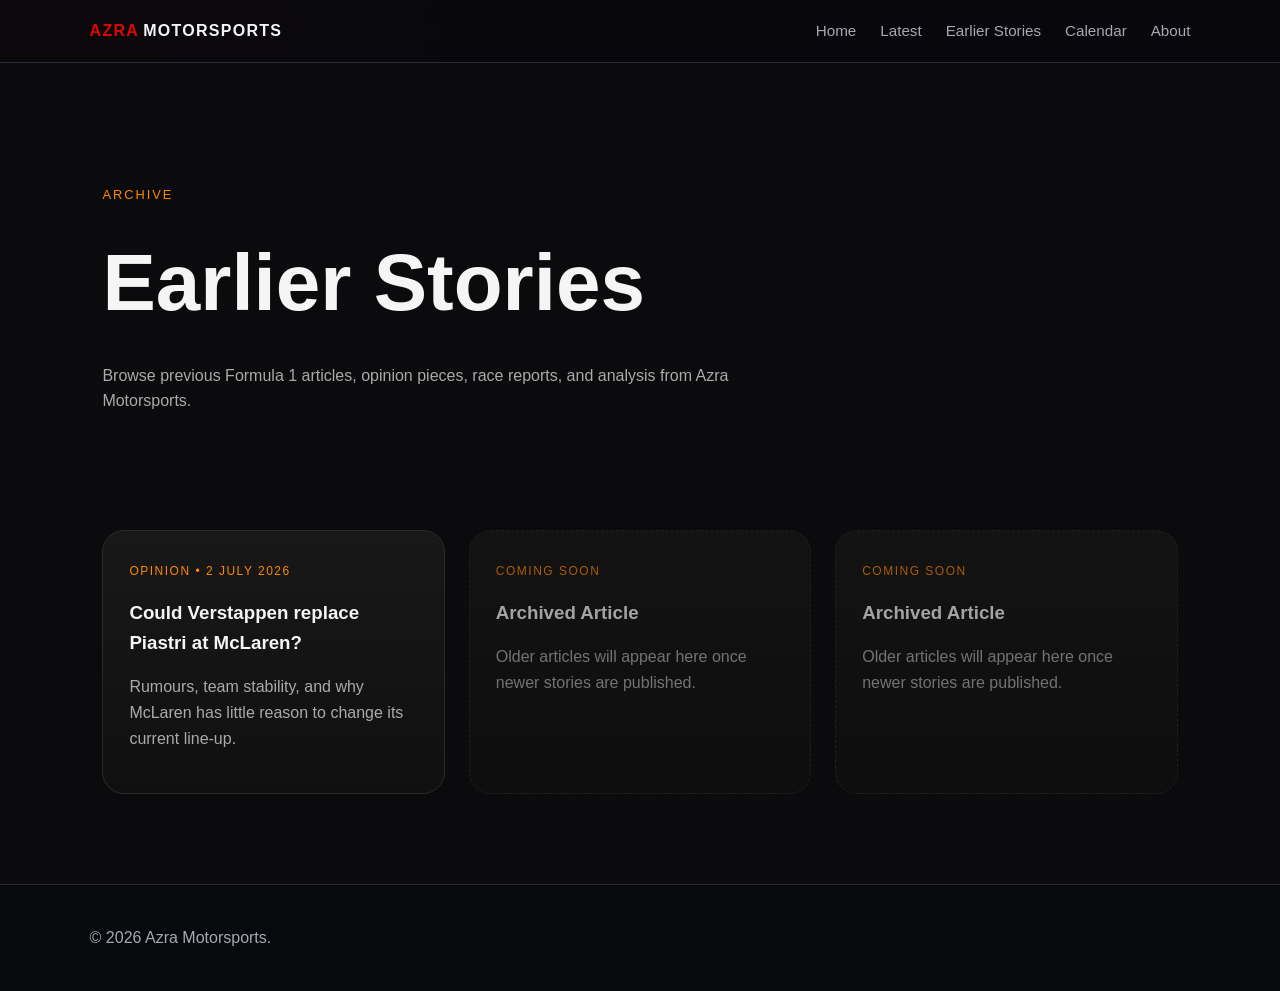
<file: earlier-stories.html>
<!DOCTYPE html>
<html lang="en">
<head>
  <meta charset="UTF-8" />
  <meta name="viewport" content="width=device-width, initial-scale=1.0" />
  <title>Earlier Stories | Azra Motorsports</title>
  <link rel="stylesheet" href="style.css" />
</head>

<body>
 <header class="site-header">
  <a class="logo" href="index.html"><span>AZRA</span>MOTORSPORTS</a>

  <nav id="nav">
    <a href="index.html">Home</a>
    <a href="index.html#latest">Latest</a>
    <a href="earlier-stories.html">Earlier Stories</a>
    <a href="index.html#calendar">Calendar</a>
    <a href="index.html#about">About</a>
  </nav>

  <button id="menuBtn" class="menu-btn">☰</button>
</header>

  <main>
    <section class="archive-hero">
      <p>Archive</p>
      <h1>Earlier Stories</h1>
      <p>Browse previous Formula 1 articles, opinion pieces, race reports, and analysis from Azra Motorsports.</p>
    </section>

    <section class="archive-grid-page">

      <article class="archive-card">
        <span>Opinion • 2 July 2026</span>
        <h3>
          <a href="articles/verstappen-piastri.html">
            Could Verstappen replace Piastri at McLaren?
          </a>
        </h3>
        <p>Rumours, team stability, and why McLaren has little reason to change its current line-up.</p>
      </article>

      <article class="archive-card placeholder">
        <span>Coming Soon</span>
        <h3>Archived Article</h3>
        <p>Older articles will appear here once newer stories are published.</p>
      </article>

      <article class="archive-card placeholder">
        <span>Coming Soon</span>
        <h3>Archived Article</h3>
        <p>Older articles will appear here once newer stories are published.</p>
      </article>

    </section>
  </main>
<script src="script.js"></script>
  <footer>
    <p>© 2026 Azra Motorsports.</p>
  </footer>
</body>
</html>
</file>
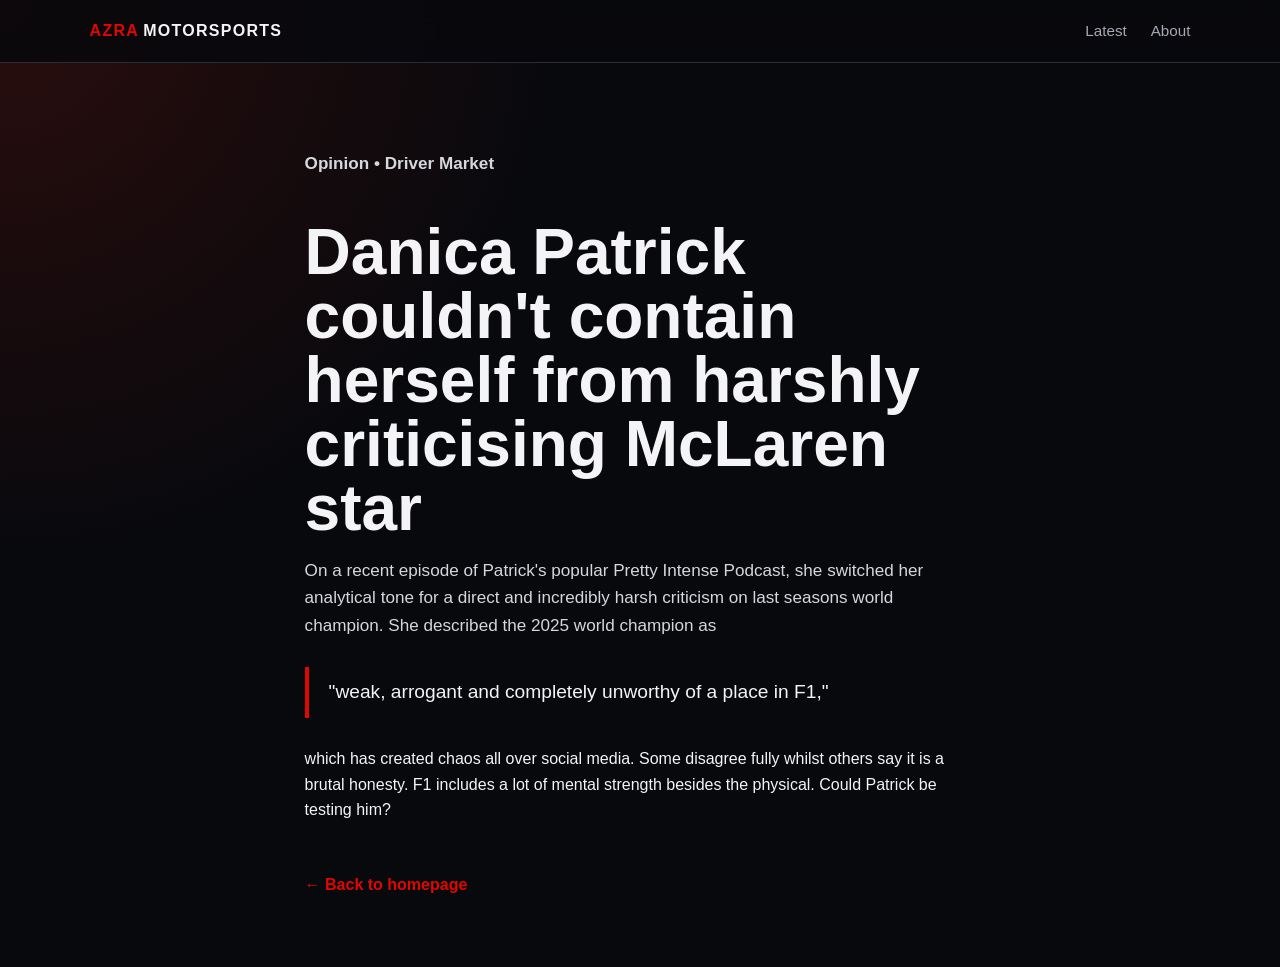
<file: articles/DanicacriticisingLando.html>
<!DOCTYPE html>
<html lang="en">
<head>
  <meta charset="UTF-8" />
  <meta name="viewport" content="width=device-width, initial-scale=1.0" />
  <title>Danica Patrick couldn't contain herself from harshly criticising McLaren star</title>
  <link rel="stylesheet" href="../style.css" />
</head>
<body>
  <header class="site-header">
    <a class="logo" href="../index.html"><span>AZRA</span>MOTORSPORTS</a>
    <nav id="nav"><a href="../index.html#latest">Latest</a><a href="../index.html#about">About</a></nav>
    <button id="menuBtn" class="menu-btn">☰</button>
  </header>

  <main class="article-page">
    <p class="meta">Opinion • Driver Market</p>
    <h1>Danica Patrick couldn't contain herself from harshly criticising McLaren star</h1>
    <p>On a recent episode of Patrick's popular Pretty Intense Podcast, she switched her analytical tone for a direct and incredibly harsh criticism on last seasons world champion.

She described the 2025 world champion as </p> <blockquote class="quote">"weak, arrogant and completely unworthy of a place in F1,"</blockquote>  which has created chaos all over social media. Some disagree fully whilst others say it is a brutal honesty.

F1 includes a lot of mental strength besides the physical. Could Patrick be testing him?</p>
<article class="article-content">

    <!-- Your article here -->

</article>

<a class="back" href="../index.html">← Back to homepage</a>
  </main>
  <script src="../script.js"></script>
</body>
</html>
</file>
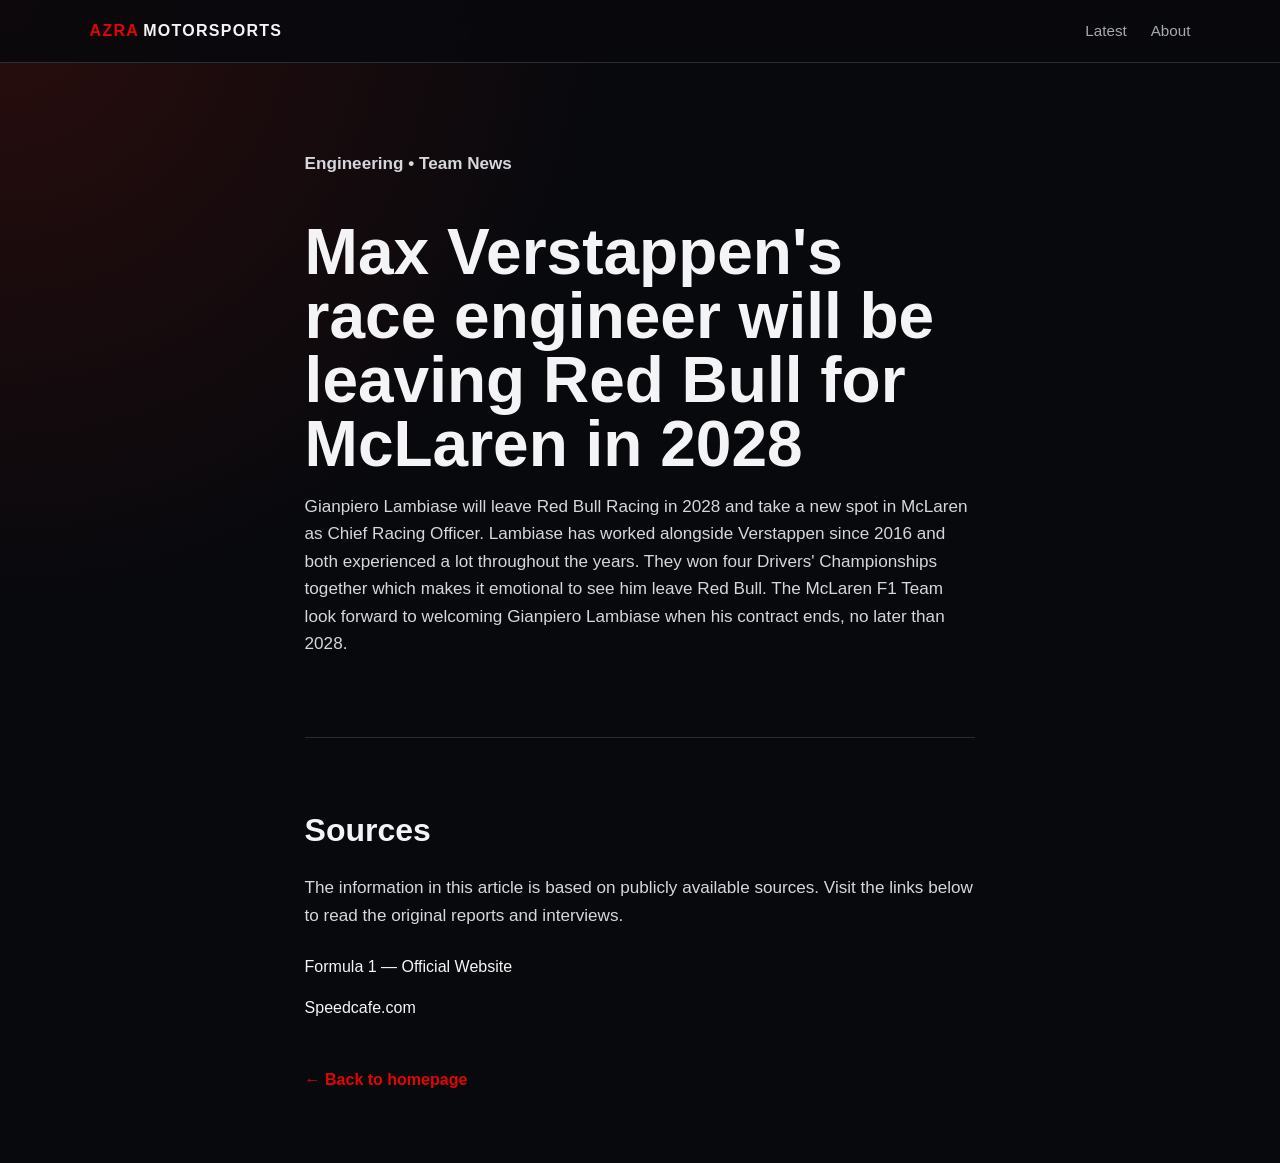
<file: articles/MaxVerstappensraceengineerwillbeleavingRedBullforMcLarenin2028.html>
<!DOCTYPE html>
<html lang="en">
<head>
  <meta charset="UTF-8" />
  <meta name="viewport" content="width=device-width, initial-scale=1.0" />
  <title>Max Verstappen's race engineer will be leaving Red Bull for McLaren in 2028</title>
  <link rel="stylesheet" href="../style.css" />
</head>
<body>
  <header class="site-header">
    <a class="logo" href="../index.html"><span>AZRA</span>MOTORSPORTS</a>
    <nav id="nav"><a href="../index.html#latest">Latest</a><a href="../index.html#about">About</a></nav>
    <button id="menuBtn" class="menu-btn">☰</button>
  </header>

  <main class="article-page">
    <p class="meta">Engineering • Team News</p>
    <h1>Max Verstappen's race engineer will be leaving Red Bull for McLaren in 2028</h1>
    <p>Gianpiero Lambiase will leave Red Bull Racing in 2028 and take a new spot in McLaren as Chief Racing Officer.

Lambiase has worked alongside Verstappen since 2016 and both experienced a lot throughout the years. They won four Drivers' Championships together which makes it emotional to see him leave Red Bull.

The McLaren F1 Team look forward to welcoming Gianpiero Lambiase when his contract ends, no later than 2028. </p>
<section class="article-sources">

    <h2>Sources</h2>

    <p class="sources-note">
        The information in this article is based on publicly available sources. Visit the links below to read the original reports and interviews.
    </p>

    <ul>

        <li>
            <a href="https://www.formula1.com/en/latest/article/max-verstappens-race-engineer-gianpiero-lambiase-to-leave-red-bull-in-2028.5QVkhqOu9rWXJGMEyPFD81" target="_blank">
                Formula 1 — Official Website
            </a>
        </li>

        <li>
            <a href="https://speedcafe.com/f1-news-2026-gianpiero-lambiase-mclaren-move-confirmed-red-bull-announcement-max-verstappen-when-why/" target="_blank">
                Speedcafe.com
            </a>
        </li>

    </ul>

</section>
<a class="back" href="../index.html">← Back to homepage</a>
  </main>
  <script src="../script.js"></script>
</body>
</html>
</file>
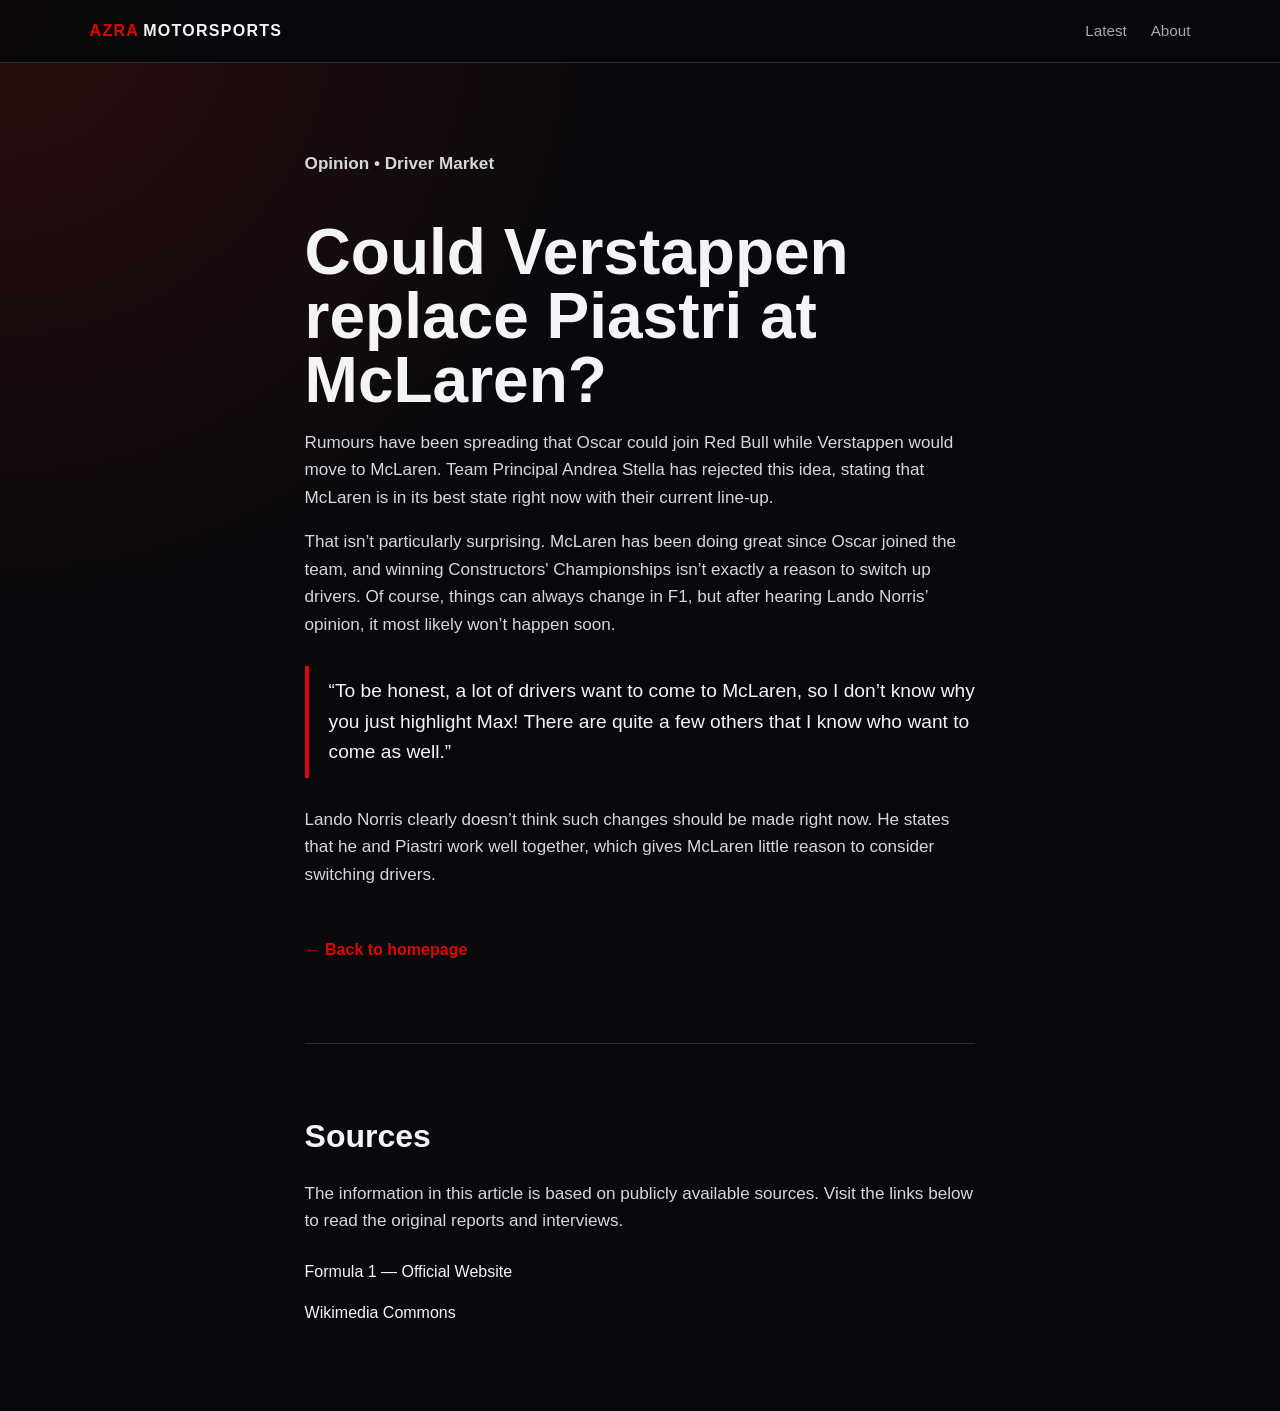
<file: articles/verstappen-piastri.html>
<!DOCTYPE html>
<html lang="en">
<head>
  <meta charset="UTF-8" />
  <meta name="viewport" content="width=device-width, initial-scale=1.0" />
  <title>Could Verstappen replace Piastri at McLaren?</title>
  <link rel="stylesheet" href="../style.css" />
</head>
<body>
  <header class="site-header">
    <a class="logo" href="../index.html"><span>AZRA</span>MOTORSPORTS</a>
    <nav id="nav"><a href="../index.html#latest">Latest</a><a href="../index.html#about">About</a></nav>
    <button id="menuBtn" class="menu-btn">☰</button>
  </header>

  <main class="article-page">
    <p class="meta">Opinion • Driver Market</p>
    <h1>Could Verstappen replace Piastri at McLaren?</h1>
    <p>Rumours have been spreading that Oscar could join Red Bull while Verstappen would move to McLaren. Team Principal Andrea Stella has rejected this idea, stating that McLaren is in its best state right now with their current line-up.</p>
    <p>That isn’t particularly surprising. McLaren has been doing great since Oscar joined the team, and winning Constructors' Championships isn’t exactly a reason to switch up drivers. Of course, things can always change in F1, but after hearing Lando Norris’ opinion, it most likely won’t happen soon.</p>
    <blockquote class="quote">“To be honest, a lot of drivers want to come to McLaren, so I don’t know why you just highlight Max! There are quite a few others that I know who want to come as well.”</blockquote>
    <p>Lando Norris clearly doesn’t think such changes should be made right now. He states that he and Piastri work well together, which gives McLaren little reason to consider switching drivers.</p>
    <a class="back" href="../index.html">← Back to homepage</a>
    <section class="article-sources">

    <h2>Sources</h2>

    <p class="sources-note">
        The information in this article is based on publicly available sources. Visit the links below to read the original reports and interviews.
    </p>

    <ul>

        <li>
            <a href="https://www.formula1.com/en/latest/article/i-do-believe-i-can-beat-any-driver-norris-responds-to-reports-linking-verstappen-with-mclaren.5KHStWxxjcwmBikm4UtfdD" target="_blank">
                Formula 1 — Official Website
            </a>
        </li>

        <li>
            <a href="https://commons.wikimedia.org/wiki/File:2025_Singapore_GP_-_McLaren_-_Oscar_Piastri_-_FP2.jpg" target="_blank">
                Wikimedia Commons
            </a>
        </li>

    </ul>

</section>
  </main>
  <script src="../script.js"></script>
</body>
</html>
</file>
<file: style.css>
:root {
  --bg: #08090d;
  --panel: #11131b;
  --panel2: #171a24;
  --text: #f4f4f6;
  --muted: #a6a8b2;
  --red: #e10600;
  --line: #292d3a;
}

* {
  box-sizing: border-box
}

html {
  scroll-behavior: smooth
}

body {
  margin: 0;
  font-family: Arial, Helvetica, sans-serif;
  background: radial-gradient(circle at top left, #2a0d0d, transparent 35%), var(--bg);
  color: var(--text);
  line-height: 1.6
}

a {
  color: inherit;
  text-decoration: none
}

.site-header {
  position: sticky;
  top: 0;
  z-index: 10;
  display: flex;
  align-items: center;
  justify-content: space-between;
  padding: 18px 7%;
  background: rgba(8, 9, 13, .88);
  backdrop-filter: blur(14px);
  border-bottom: 1px solid var(--line)
}

.logo {
  font-weight: 900;
  letter-spacing: .08em
}

.logo span {
  color: var(--red);
  margin-right: 4px
}

nav {
  display: flex;
  gap: 24px;
  color: var(--muted);
  font-size: .95rem
}

nav a:hover {
  color: var(--text)
}

.menu-btn {
  display: none;
  background: var(--panel);
  color: var(--text);
  border: 1px solid var(--line);
  padding: 8px 12px;
  border-radius: 10px
}

.hero {
  min-height: 78vh;
  display: grid;
  grid-template-columns: 1.5fr 1fr;
  gap: 50px;
  align-items: center;
  padding: 70px 7%;
  background: linear-gradient(135deg, rgba(225, 6, 0, .18), transparent 45%)
}

.tag,
.section-title p {
  color: var(--red);
  font-weight: 700;
  text-transform: uppercase;
  font-size: .8rem;
  letter-spacing: .12em
}

.hero h1 {
  font-size: clamp(2.4rem, 6vw, 5.9rem);
  line-height: .92;
  margin: 10px 0 20px;
  letter-spacing: -.06em
}

.hero p {
  max-width: 660px;
  color: var(--muted);
  font-size: 1.1rem
}

.button {
  display: inline-block;
  margin-top: 20px;
  background: var(--red);
  padding: 13px 18px;
  border-radius: 999px;
  font-weight: 800
}

.hero-card {
  background: linear-gradient(180deg, var(--panel2), var(--panel));
  border: 1px solid var(--line);
  border-radius: 26px;
  padding: 28px;
  min-height: 260px;
  display: flex;
  flex-direction: column;
  justify-content: end;
  box-shadow: 0 25px 70px rgba(0, 0, 0, .35)
}

.hero-card p {
  color: var(--red);
  font-weight: 900
}

.hero-card h2 {
  font-size: 2.1rem;
  line-height: 1.05
}

.hero-card span {
  color: var(--muted)
}

.section,
.split-section,
.about {
  padding: 64px 7%
}

.section-title h2,
.split-section h2,
.about h2 {
  font-size: clamp(2rem, 4vw, 3.5rem);
  margin: 0 0 25px
}

.article-grid {
  display: grid;
  grid-template-columns: repeat(3, 1fr);
  gap: 20px
}

.card {
  background: var(--panel);
  border: 1px solid var(--line);
  border-radius: 22px;
  padding: 24px;
  transition: .2s
}

.card:hover {
  transform: translateY(-5px);
  border-color: var(--red)
}

.card span {
  color: var(--red);
  font-weight: 800;
  font-size: .82rem
}

.card h3 {
  font-size: 1.45rem;
  line-height: 1.15
}

.card p,
.split-section p,
.about p,
.calendar-box p {
  color: var(--muted)
}

.split-section {
  display: grid;
  grid-template-columns: 1fr 1fr;
  gap: 32px;
  align-items: center;
  background: #0b0d13
}

.category-list {
  display: flex;
  flex-wrap: wrap;
  gap: 12px
}

.category-list span {
  border: 1px solid var(--line);
  background: var(--panel);
  border-radius: 999px;
  padding: 12px 15px
}

.calendar-box {
  border-left: 4px solid var(--red);
  background: var(--panel);
  padding: 22px;
  border-radius: 18px
}

.about {
  max-width: 850px
}

footer {
  border-top: 1px solid var(--line);
  padding: 24px 7%;
  color: var(--muted)
}

.article-page {
  max-width: 850px;
  margin: 0 auto;
  padding: 70px 7%
}

.article-page h1 {
  font-size: clamp(2.2rem, 5vw, 4.5rem);
  line-height: 1;
  margin-bottom: 12px
}

.meta {
  color: var(--red);
  font-weight: 800
}

.article-page p {
  color: #d6d7dc;
  font-size: 1.07rem
}

.quote {
  border-left: 4px solid var(--red);
  padding: 10px 0 10px 20px;
  margin: 28px 0;
  color: var(--text);
  font-size: 1.2rem
}

.back {
  display: inline-block;
  margin-top: 32px;
  color: var(--red);
  font-weight: 800
}

@media(max-width:800px) {
  nav {
    display: none;
    position: absolute;
    top: 64px;
    right: 7%;
    background: var(--panel);
    border: 1px solid var(--line);
    border-radius: 18px;
    padding: 18px;
    flex-direction: column
  }

  .nav-open {
    display: flex
  }

  .menu-btn {
    display: block
  }

  .hero,
  .split-section {
    grid-template-columns: 1fr;
    min-height: auto
  }

  .article-grid {
    grid-template-columns: 1fr
  }

  .hero {
    padding-top: 50px
  }

  .hero-card {
    min-height: 190px
  }
}


.race-calendar {
  padding: 70px 8%;
  background: #0b0b0d;
  color: #f5f5f5;
}

.eyebrow {
  color: #ff8700;
  text-transform: uppercase;
  letter-spacing: 2px;
  font-size: 0.8rem;
}

.calendar-header h2 {
  font-size: clamp(2rem, 5vw, 4rem);
  margin-bottom: 30px;
}

.calendar-grid {
  display: grid;
  grid-template-columns: repeat(auto-fit, minmax(230px, 1fr));
  gap: 20px;
}

.race-card {
  background: linear-gradient(145deg, #151515, #0e0e10);
  border: 1px solid #292929;
  border-radius: 22px;
  padding: 24px;
  min-height: 210px;
  position: relative;
  transition: 0.25s ease;
}

.race-card:hover {
  transform: translateY(-6px);
  border-color: #ff8700;
}

.race-card::before {
  content: "";
  position: absolute;
  left: 0;
  top: 0;
  width: 6px;
  height: 100%;
  background: #ff8700;
}

.tag {
  display: inline-block;
  font-size: 0.75rem;
  color: #ff8700;
  border: 1px solid #ff8700;
  border-radius: 999px;
  padding: 5px 10px;
  margin-bottom: 18px;
}

.race-card.next-race {
  background: linear-gradient(145deg, #241400, #111);
  border-color: #ff8700;
}

.race-card.race-weekend {
  background: linear-gradient(145deg, #2a1600, #111);
  border-color: #ff8700;
}

.race-card.completed {
  opacity: 0.55;
}

.race-card.completed .tag {
  color: #999;
  border-color: #555;
}

.race-card h3 {
  margin: 0 0 10px;
  font-size: 1.4rem;
}

.race-card p {
  color: #aaa;
  margin: 0;
}

.race-date {
  position: static;
  margin-top: auto;
}

.race-card {
  min-height: 390px;
  display: flex;
  flex-direction: column;
  justify-content: space-between;
  overflow: visible;
}

.race-bottom {
  margin-top: auto;
}

.podium {
  border-top: 1px solid #292929;
  padding-top: 14px;
  display: flex;
  flex-direction: column;
  gap: 6px;
}

.podium strong {
  color: #ff8700;
  font-size: 0.75rem;
  text-transform: uppercase;
  letter-spacing: 1.5px;
}

.podium span {
  color: #d6d6d6;
  font-size: 0.9rem;
}

.podium.empty span {
  color: #777;
}






/* Cleaner race calendar */
.race-card::before {
  display: none;
}

.race-card {
  background: linear-gradient(180deg, #181818, #101010);
  border: 1px solid #2b2b2b;
  border-radius: 22px;
  border-top: 3px solid transparent;
  padding: 28px;
  min-height: 390px;
  display: flex;
  flex-direction: column;
  justify-content: space-between;
  overflow: visible;
  transition: 0.25s ease;
}

.race-card:hover {
  border-top-color: #ff8700;
  transform: translateY(-5px);
  box-shadow: 0 18px 35px rgba(0, 0, 0, 0.35);
}

.tag {
  background: #1b1b1b;
  border: 1px solid #343434;
  color: #f5f5f5;
  border-radius: 999px;
  padding: 6px 12px;
  font-size: 0.72rem;
  text-transform: uppercase;
  letter-spacing: 1px;
  width: fit-content;
}

.next-race .tag {
  background: #ff8700;
  color: #111;
  border: none;
}

.race-weekend .tag {
  background: #d23b3b;
  color: white;
  border: none;
}

.completed .tag {
  background: #2d2d2d;
  color: #9e9e9e;
  border: none;
}

.race-content {
  display: flex;
  flex-direction: column;
  gap: 14px;
}

.race-card h3 {
  margin: 0;
  font-size: 1.45rem;
  line-height: 1.25;
}

.race-card p {
  margin: 0;
  color: #aaa;
}

.race-bottom {
  margin-top: auto;
}

.race-date {
  font-weight: 700;
  margin-bottom: 16px;
}

.podium {
  border-top: 1px solid #292929;
  padding-top: 14px;
  display: flex;
  flex-direction: column;
  gap: 6px;
}

.podium strong {
  color: #ff8700;
  font-size: 0.75rem;
  text-transform: uppercase;
  letter-spacing: 1.5px;
}

.podium span {
  color: #d6d6d6;
  font-size: 0.9rem;
}

.podium.empty span {
  color: #777;
}




.archive-preview {
  padding: 80px 8%;
  background: #0b0b0d;
  color: #f5f5f5;
  text-align: center;
}

.archive-hero {
  padding: 110px 8% 60px;
  background: #0b0b0d;
  color: #f5f5f5;
}

.archive-hero p:first-child {
  color: #ff8700;
  text-transform: uppercase;
  letter-spacing: 2px;
  font-size: 0.8rem;
}

.archive-hero h1 {
  font-size: clamp(2.5rem, 7vw, 5rem);
  margin: 10px 0;
}

.archive-hero p:last-child {
  color: #aaa;
  max-width: 650px;
  line-height: 1.6;
}

.archive-grid-page {
  padding: 40px 8% 90px;
  background: #0b0b0d;
  display: grid;
  grid-template-columns: repeat(auto-fit, minmax(260px, 1fr));
  gap: 24px;
}

.archive-card {
  background: linear-gradient(180deg, #181818, #101010);
  border: 1px solid #2b2b2b;
  border-radius: 22px;
  padding: 26px;
  color: #f5f5f5;
  transition: 0.25s ease;
}

.archive-card:hover {
  transform: translateY(-5px);
  border-color: #ff8700;
}

.archive-card span {
  color: #ff8700;
  font-size: 0.75rem;
  text-transform: uppercase;
  letter-spacing: 1.5px;
}

.archive-card h3 {
  margin: 16px 0 10px;
}

.archive-card a {
  color: inherit;
  text-decoration: none;
}

.archive-card a:hover {
  color: #ff8700;
}

.archive-card p {
  color: #aaa;
  line-height: 1.6;
}

.archive-card.placeholder {
  opacity: 0.65;
  border-style: dashed;
}

.article-sources {
  margin-top: 80px;
  padding-top: 40px;
  border-top: 1px solid #2b2b2b;
}

.article-sources h2 {
  font-size: 2rem;
  margin-bottom: 18px;
}

.sources-note {
  color: #9d9d9d;
  margin-bottom: 25px;
  line-height: 1.6;
}

.article-sources ul {
  list-style: none;
  padding: 0;
  margin: 0;
}

.article-sources li {
  margin-bottom: 15px;
}

.article-sources a {
  color: #f5f5f5;
  text-decoration: none;
  transition: .2s;
}

.article-sources a:hover {
  color: #ff8700;
  padding-left: 6px;
}

.card img,
.hero-image img {
  width: 100%;
  height: 220px;
  object-fit: cover;
  border-radius: 18px;
  margin-bottom: 18px;
}

/* ============================= */
/* RESPONSIVE DESIGN */
/* ============================= */

/* Large tablets */
@media (max-width: 1024px) {

  .hero {
    grid-template-columns: 1fr;
    gap: 40px;
  }

  .hero-text h1 {
    font-size: 3rem;
  }

  .calendar-grid,
  .article-grid,
  .archive-grid-page {
    grid-template-columns: repeat(2, 1fr);
  }

}

/* Tablets */
@media (max-width: 768px) {

  body {
    overflow-x: hidden;
  }

  .site-header {
    padding: 18px 6%;
  }

  nav {
    display: none;
  }

  nav.nav-open {
    display: flex;
    flex-direction: column;
    position: absolute;
    top: 80px;
    left: 0;
    width: 100%;
    background: #111;
    padding: 25px;
    gap: 18px;
  }

  .menu-btn {
    display: block;
  }

  .hero {
    grid-template-columns: 1fr;
    padding: 120px 6% 70px;
  }

  .hero-text h1 {
    font-size: 2.6rem;
  }

  .section,
  .split-section,
  .race-calendar,
  .archive-preview,
  .archive-grid-page,
  .about {
    padding-left: 6%;
    padding-right: 6%;
  }

  .article-grid,
  .calendar-grid,
  .archive-grid-page {
    grid-template-columns: 1fr;
  }

  .card,
  .race-card,
  .archive-card {
    min-height: auto;
  }

}



@media (max-width:480px) {

  .logo {
    font-size: 1.2rem;
  }

  .hero-text h1 {
    font-size: 2rem;
    line-height: 1.2;
  }

  .hero-text p {
    font-size: .95rem;
  }

  .hero-card {
    padding: 22px;
  }

  .button {
    width: 100%;
    text-align: center;
  }

  .section-title h2 {
    font-size: 2rem;
  }

  .race-card,
  .card,
  .archive-card {
    padding: 20px;
  }

  footer {
    text-align: center;
  }

}


img {
  max-width: 100%;
  height: auto;
  display: block;
}

.button {
  display: inline-flex;
  align-items: center;
  justify-content: center;
  flex-wrap: wrap;
}


.card,
.race-card,
.archive-card {
  width: 100%;
  box-sizing: border-box;
}
</file>
